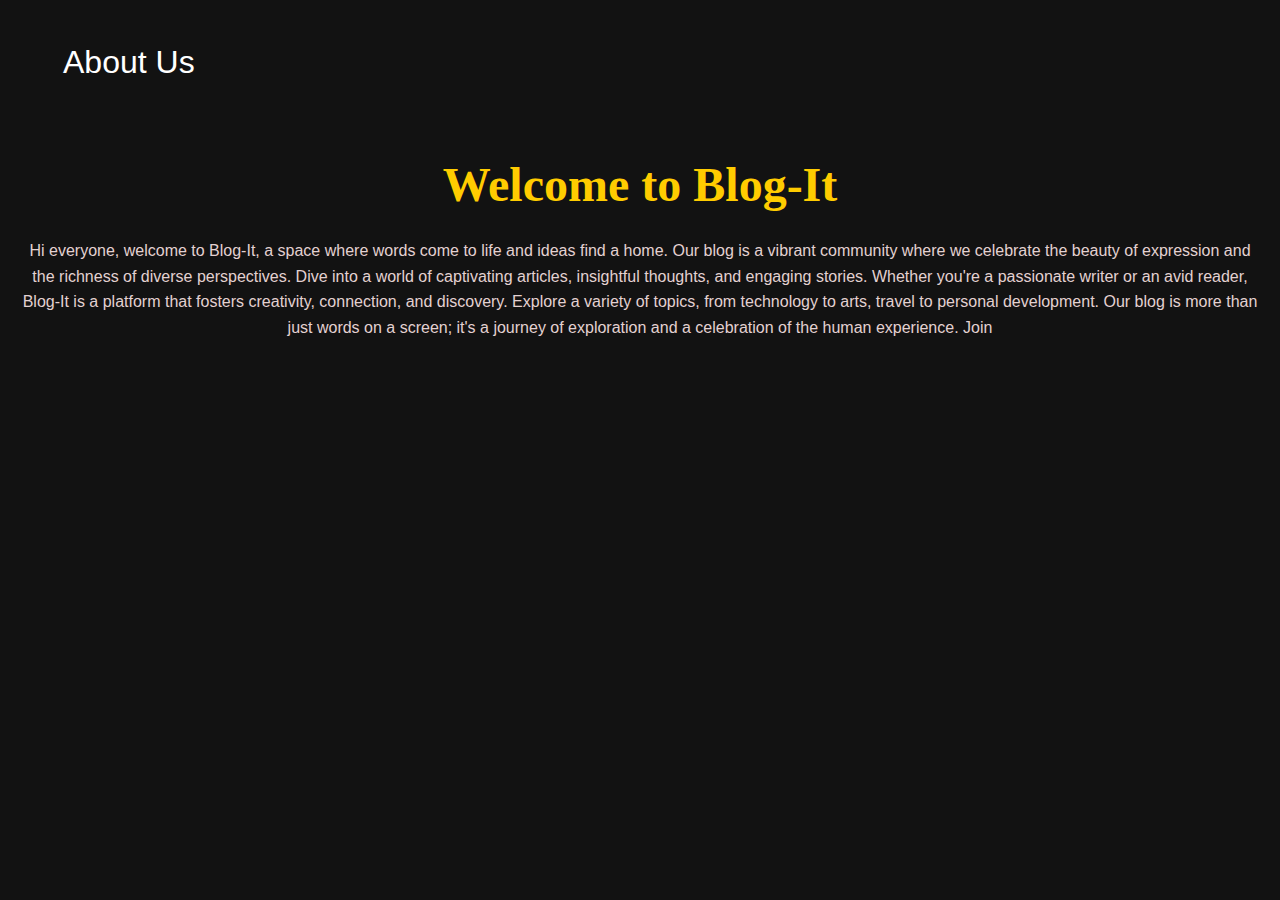
<file: about.html>
<!DOCTYPE html>
<html lang="en">

<head>
    <meta charset="UTF-8">
    <meta http-equiv="X-UA-Compatible" content="IE=edge">
    <meta name="viewport" content="width=device-width, initial-scale=1.0">
    <title>About Us - Blog-It</title>
    <link rel="preconnect" href="https://fonts.googleapis.com">
    <style>
        body {
            background-color: #121212;
            color: #ffffff;
            margin: 0;
            padding: 0;
            font-family: 'Poppins', sans-serif;
        }

        header::before {
            background-image: url(https://c0.wallpaperflare.com/preview/639/306/330/aerial-background-blog-cafe.jpg);
            content: "";
            position: absolute;
            background-size: cover;
            width: 100%;
            height: 100%;
            z-index: -1;
            top: 0;
            left: 0;
            opacity: 0.5;
        }

        .navigation {
            font-size: 1.5rem;
            display: flex;
            font-family: 'Poppins', sans-serif;
            cursor: pointer;
        }

        li {
            list-style: none;
            padding: 20px 23px;
            font-size: 2rem;
        }

        section {
            display: flex;
            flex-direction: column;
            margin: 3px 20px; 
            align-items: center;
            justify-content: center;
            text-align: center;
            animation: fadeIn 1.5s ease-out;
        }

        h1 {
            font-size: 3rem;
            font-family: 'Alkatra', cursive;
            color: #ffcc00;
            margin-bottom: 10px; 
        }

        p {
            font-size: 1rem;
            line-height: 1.6;
            color: #e3d1d1;
        }

        @keyframes fadeIn {
            from {
                opacity: 0;
            }

            to {
                opacity: 1;
            }
        }

        /* Media Query for Mobile Screens */
        @media screen and (max-width: 768px) {
            section {
                margin: 3px 10px; 
            }

            h1 {
                font-size: 2rem;
                margin-bottom: 5px;
            }

            p {
                font-size: 0.9rem; 
            }
        }
    </style>
</head>

<body>
    <header>
        <nav class="navbar">
            <ul class="navigation">
                <li class="item">About Us</li>
            </ul>
        </nav>
    </header>
    <section>
        <h1>Welcome to Blog-It</h1>
        <p>Hi everyone, welcome to Blog-It, a space where words come to life and ideas find a home. Our blog is a vibrant community where we celebrate the beauty of expression and the richness of diverse perspectives.

            Dive into a world of captivating articles, insightful thoughts, and engaging stories. Whether you're a passionate writer or an avid reader, Blog-It is a platform that fosters creativity, connection, and discovery.

            Explore a variety of topics, from technology to arts, travel to personal development. Our blog is more than just words on a screen; it's a journey of exploration and a celebration of the human experience.

            Join
</file>
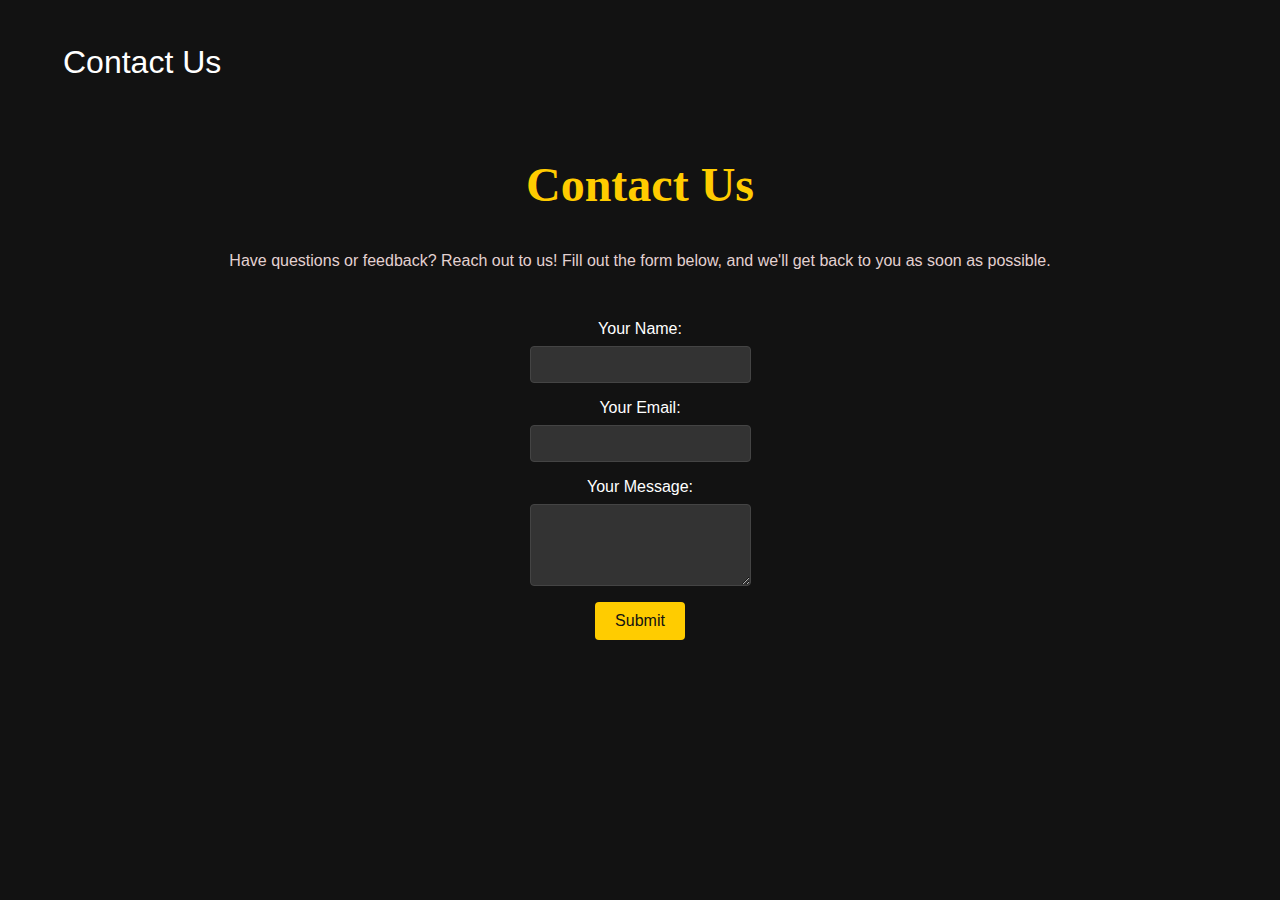
<file: contact.html>
<!DOCTYPE html>
<html lang="en">

<head>
    <meta charset="UTF-8">
    <meta http-equiv="X-UA-Compatible" content="IE=edge">
    <meta name="viewport" content="width=device-width, initial-scale=1.0">
    <title>Contact Us - Yoga Studio</title>
    <link rel="preconnect" href="https://fonts.googleapis.com">
    <style>
        body {
            background-color: #121212;
            color: #ffffff;
            margin: 0;
            padding: 0;
            font-family: 'Poppins', sans-serif;
        }

        header::before {
            background-image: url(https://media.istockphoto.com/id/1153130142/photo/businessman-touching-icon-mobile-phone-mail-telephone-and-address-customer-service-call.jpg?s=612x612&w=0&k=20&c=r4PWtYlcfYU_6YUxdz2LbVgSDuXDwo_Hr62o7USYaiA=);
            content: "";
            position: absolute;
            background-size: cover;
            width: 100%;
            height: 100%;
            z-index: -1;
            top: 0;
            left: 0;
            opacity: 0.5;
        }

        .navigation {
            font-size: 1.5rem;
            display: flex;
            font-family: 'Poppins', sans-serif;
            cursor: pointer;
        }

        li {
            list-style: none;
            padding: 20px 23px;
            font-size: 2rem;
        }

        section {
            display: flex;
            flex-direction: column;
            margin: 3px 20px; 
            align-items: center;
            justify-content: center;
            text-align: center;
            animation: fadeIn 1.5s ease-out;
        }

        h1 {
            font-size: 3rem;
            font-family: 'Alkatra', cursive;
            color: #ffcc00;
            margin-bottom: 20px;
        }

        p {
            font-size: 1rem; 
            line-height: 1.6;
            color: #e3d1d1;
        }

        form {
            margin-top: 30px;
            display: flex;
            flex-direction: column;
            align-items: center;
        }

        label {
            font-size: 1rem; 
            margin-bottom: 8px;
        }

        input, textarea {
            width: 100%;
            padding: 10px;
            margin-bottom: 16px;
            border: 1px solid #444;
            background-color: #333;
            color: #fff;
            border-radius: 4px;
        }

        button {
            padding: 10px 20px;
            background-color: #ffcc00;
            color: #121212;
            font-size: 1rem; 
            cursor: pointer;
            border: none;
            border-radius: 4px;
            transition: background-color 0.3s ease;
        }

        button:hover {
            background-color: #e0ac00;
        }

        @keyframes fadeIn {
            from {
                opacity: 0;
            }

            to {
                opacity: 1;
            }
        }

        /* Media Query for Mobile Screens */
        @media screen and (max-width: 768px) {
            section {
                margin: 3px 10px; 
            }

            h1 {
                font-size: 2rem; 
                margin-bottom: 10px; 
            }

            p {
                font-size: 0.9rem; 
            }

            form {
                margin-top: 20px; 
            }

            label {
                font-size: 0.9rem; 
            }

            input, textarea {
                font-size: 0.9rem; 
            }

            button {
                font-size: 0.9rem; 
            }
        }
    </style>
</head>

<body>
    <header>
        <nav class="navbar">
            <ul class="navigation">
                <li class="item">Contact Us</li>
            </ul>
        </nav>
    </header>
    <section>
        <h1>Contact Us</h1>
        <p>Have questions or feedback? Reach out to us! Fill out the form below, and we'll get back to you as soon as
            possible.</p>
        
        <form>
            <label for="name">Your Name:</label>
            <input type="text" id="name" name="name" required>

            <label for="email">Your Email:</label>
            <input type="email" id="email" name="email" required>

            <label for="message">Your Message:</label>
            <textarea id="message" name="message" rows="4" required></textarea>

            <button type="submit">Submit</button>
        </form>
    </section>
</body>

</html>
</file>
